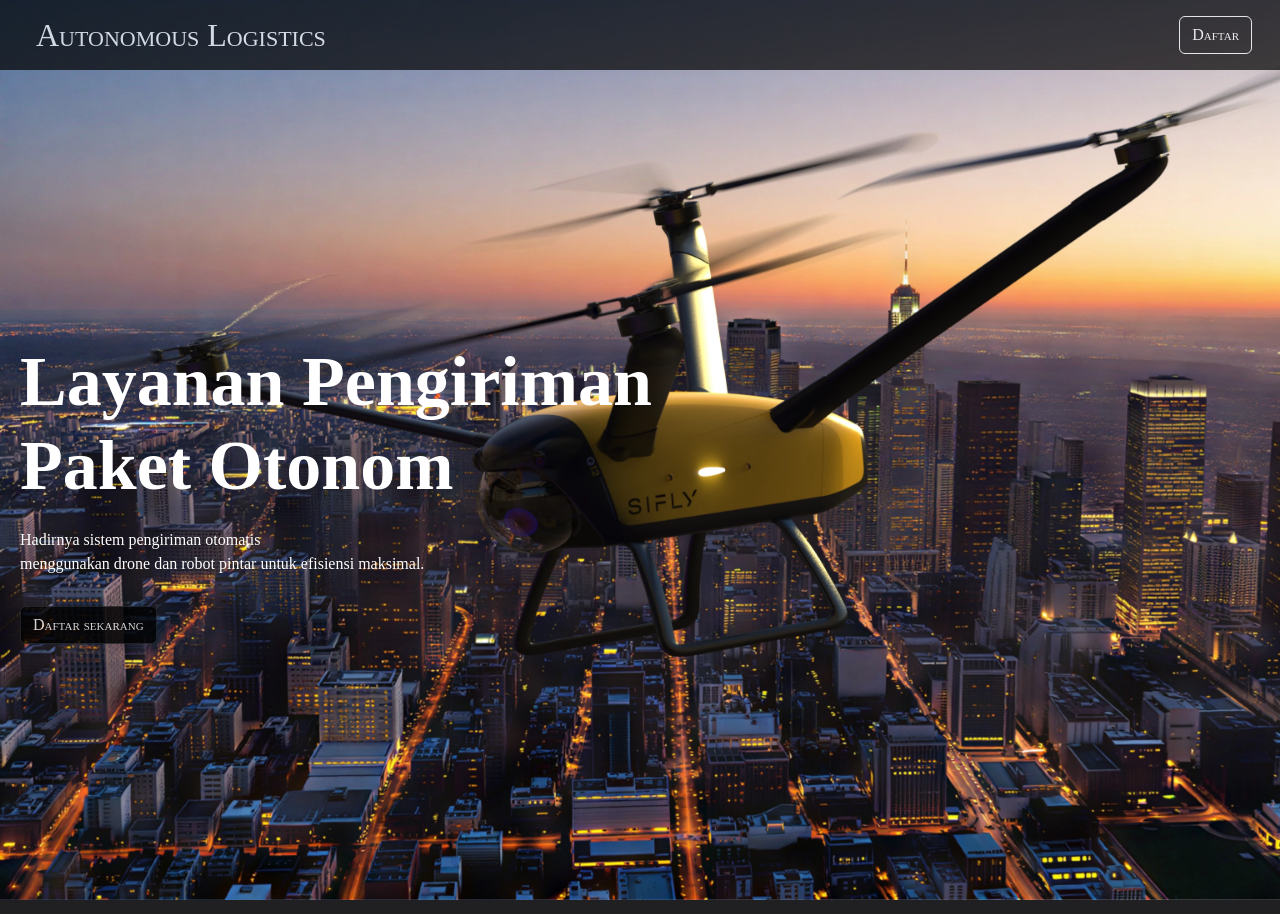
<file: index.html>
<!DOCTYPE html>
<html lang="id">
<head>
    <meta charset="UTF-8">
    <meta name="viewport" content="width=device-width, initial-scale=1.0">
    <title>Autonomous Logistics | Layanan pengiriman paket menggunakan drone atau
robot</title>
    <link rel="stylesheet" href="https://cdn.jsdelivr.net/npm/bootstrap@5.3.8/dist/css/bootstrap.min.css">
    <link rel="stylesheet" href="css/style.css">
</head>
<body>
    <nav class="navbar" style="background-color: #000000;" data-bs-theme="light">

  <div class="container-fluid">
    <span class="navbar-brand mb-0 p-2 h1" style="color: #ffffff;">Autonomous Logistics</span>
    <a href="form.html" target="_self" title="Pendaftaran Autonomous Logistics" alt="Pendaftaran Autonomous Logistics">
      <button type="button" class="btn btn-light" style="color: #ffffff;">Daftar</button>
    </a>
  </div>
</nav>


  <main class="d-flex align-items-center" style="min-height: calc(100vh - 56px); padding: 20px;">
        <div class="w-100">
          <h1 style="font-family: times; color: #ffffff; font-size: clamp(2rem, 8vw, 4.375rem);"><b>Layanan Pengiriman <br> Paket Otonom</b> </h1>
          <p style="font-family: times; color: #ffffff; font-size: clamp(0.9rem, 2.5vw, 1rem); margin-top: 20px;">Hadirnya sistem pengiriman otomatis <br> menggunakan drone dan robot pintar untuk efisiensi maksimal.</p>
          <div style="margin-top: 30px;">
            <a href="form.html" target="_self" title="Pasang Autonomous Logistics" alt="Pasang Autonomous Logistics">
            <button type="button" class="btn btn-dark" style="font-family: times; opacity: 0.8;">Daftar sekarang</button>
            </a>
          </div>
        </div>
  </main>
    

</body>
</html>
</file>
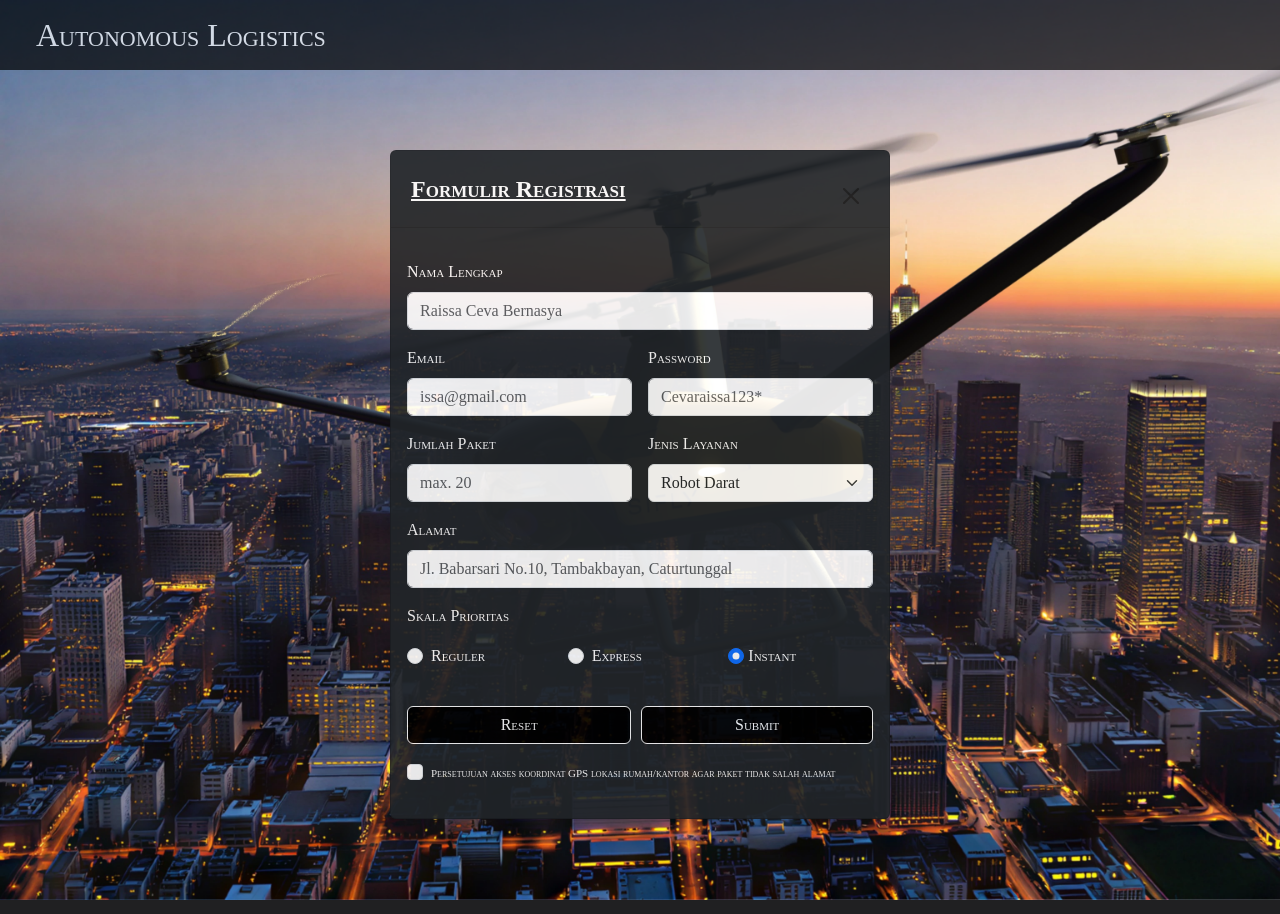
<file: form.html>
<!DOCTYPE html>
<html lang="id">
<head>
    <meta charset="UTF-8">
    <meta name="viewport" content="width=device-width, initial-scale=1.0">
    <title>Autonomous Logistics | Formulir Pendaftaran</title>
    <link rel="stylesheet" href="https://cdn.jsdelivr.net/npm/bootstrap@5.3.8/dist/css/bootstrap.min.css">
    <link rel="stylesheet" href="css/style.css">
</head>
<body>
  
    <nav class="navbar" style="background-color: #000000;" data-bs-theme="light">

  <div class="container-fluid">
    <span class="navbar-brand mb-0 p-2 h1" style="color: #ffffff;">Autonomous Logistics</span>
  </div>
</nav>




  <main class="d-flex align-items-center justify-content-center" style="min-height: calc(100vh - 56px); padding: 20px;">
    <div class="w-100" style="max-width: 500px;">
      <div class="card text-bg-dark mb-3" style="opacity: 0.9; font-family: times; font-variant: small-caps;">
      <div class="card-header" style="font-size: clamp(18px, 5vw, 24px); padding: 20px;" ><b><ins>Formulir Registrasi</ins></b></div>
          <div class="card-body">
            <p class="card-text" style="position: relative;">
              <a href="index.html" target="_self" alt="back" style="position: absolute; top: -60px; right: 10px;">
                <button type="button" class="btn-close" aria-label="Close"></button>
              </a>
              <form class="row g-3" action="landing.php" method="POST">
                <div class="col-12">
                  <label for="inputname" class="form-label">Nama Lengkap</label>
                  <input type="text" class="form-control" id="inputname" placeholder="Raissa Ceva Bernasya" name="nama">
                </div>
                <div class="col-12 col-md-6">
                  <label for="inputEmail" class="form-label">Email</label>
                  <input type="email" class="form-control" id="inputEmail" placeholder="issa@gmail.com" name="email">
                </div>
                <div class="col-12 col-md-6">
                  <label for="inputPassword" class="form-label">Password</label>
                  <input type="password" class="form-control" id="inputPassword" placeholder="Cevaraissa123*" name="password">
                </div>
                <div class="col-12 col-md-6">
                  <label for="inputnumber" class="form-label">Jumlah Paket</label>
                  <input type="number" class="form-control" id="inputnumber" min="1" max="20" placeholder="max. 20" name="jumlah">
                </div>
                <div class="col-12 col-md-6">
                  <label for="inputJangkauan" class="form-label">Jenis Layanan</label>
                  <select class="form-select" id="inputJangkauan" name="layanan">
                    <option>Robot Darat</option>
                    <option>Drone Fixed-Wing</option>
                    <option>VTOL Kargo Berat</option>
                  </select>
                </div>
                <div class="col-12">
                  <label for="inputAlamat" class="form-label">Alamat</label>
                  <input type="text" class="form-control" id="inputAlamat" placeholder="Jl. Babarsari No.10, Tambakbayan, Caturtunggal" name="alamat">
                </div>
                <label class="form-check-label col-12">
                    Skala Prioritas
                </label>
                <div class="col-6 col-md-4">
                  <div class="form-check">
                    <input class="form-check-input" type="radio" name="radioDefault" id="radioDefault1" name="prioritas">
                    <label class="form-check-label" for="radioDefault1">
                      Reguler
                    </label>
                  </div>
                </div>
                <div class="col-6 col-md-4">
                  <div class="form-check">
                    <input class="form-check-input" type="radio" name="radioDefault" id="radioDefault2" name="prioritas" checked>
                    <label class="form-check-label" for="radioDefault2">
                      Express
                    </label>
                  </div>
                </div>
                <div class="col-6 col-md-4">
                  <div class="form-check-dark">
                    <input class="form-check-input" type="radio" name="radioDefault" id="radioDefault3" name="prioritas" checked>
                    <label class="form-check-label" for="radioDefault3">
                      Instant
                    </label>
                  </div>
                </div>
                <div class="col-12" style="display: flex; flex-direction: row; justify-content: space-between; align-items: center; padding-top: 20px; gap: 10px;">
                <button type="reset" class="btn btn-outline-light flex-grow-1">Reset</button>
                  <button type="submit" class="btn btn-outline-light flex-grow-1">Submit</button>
                </div>
                <div class="col-12">
                  <div class="form-check">
                    <input class="form-check-input" type="checkbox" id="gps" name="gps">
                    <label class="form-check-label" for="gps" style="font-size: 11px;">
                      Persetujuan akses koordinat GPS lokasi rumah/kantor agar paket tidak salah alamat
                    </label>
                  </div>
                </div>
              </form>
            </p>
          </div>
          </div>
          </center>
          </div>
        </div>
      </div>
    </div>
  </main>
    

</body>
</html>
</file>
<file: css/style.css>
.navbar {
    font-family: times;
    font-variant: small-caps;
    opacity: 0.7;
    padding: 0.5rem 1rem;
}

.navbar-brand {
    font-size: clamp(1.2rem, 4vw, 2rem) !important;
}

.btn {
    font-family: times;
    font-variant: small-caps;
    font-size: 16px;
    background-color: black;
}

body {
    background-image: url('../assets/Q12_DVT_WBACKROUND_WIP_100225.19.webp');
    background-color: rgb(32, 32, 34);
    background-size: cover;
    background-position: top;
    background-repeat: no-repeat;
    background-attachment: fixed;
}

main.centered {
    min-height: calc(100vh - 56px); 
    display: flex;
    align-items: center;
    justify-content: center;
    padding: 20px;
}

@media (max-width: 1023px) {
    body {
        background-attachment: scroll;
    }
}

@media (max-width: 768px) {
    .navbar-brand {
        font-size: clamp(1rem, 5vw, 1.5rem) !important;
    }
    
    .btn {
        font-size: 14px;
    }
}

@media (max-width: 767px) {
    .navbar {
        padding: 0.5rem 0.75rem;
    }
    
    .navbar-brand {
        font-size: 1.1rem !important;
    }
    
    .btn {
        font-size: 13px;
        padding: 0.35rem 0.65rem;
    }
    
    body {
        background-size: cover;
        background-position: center;
    }
}
</file>
